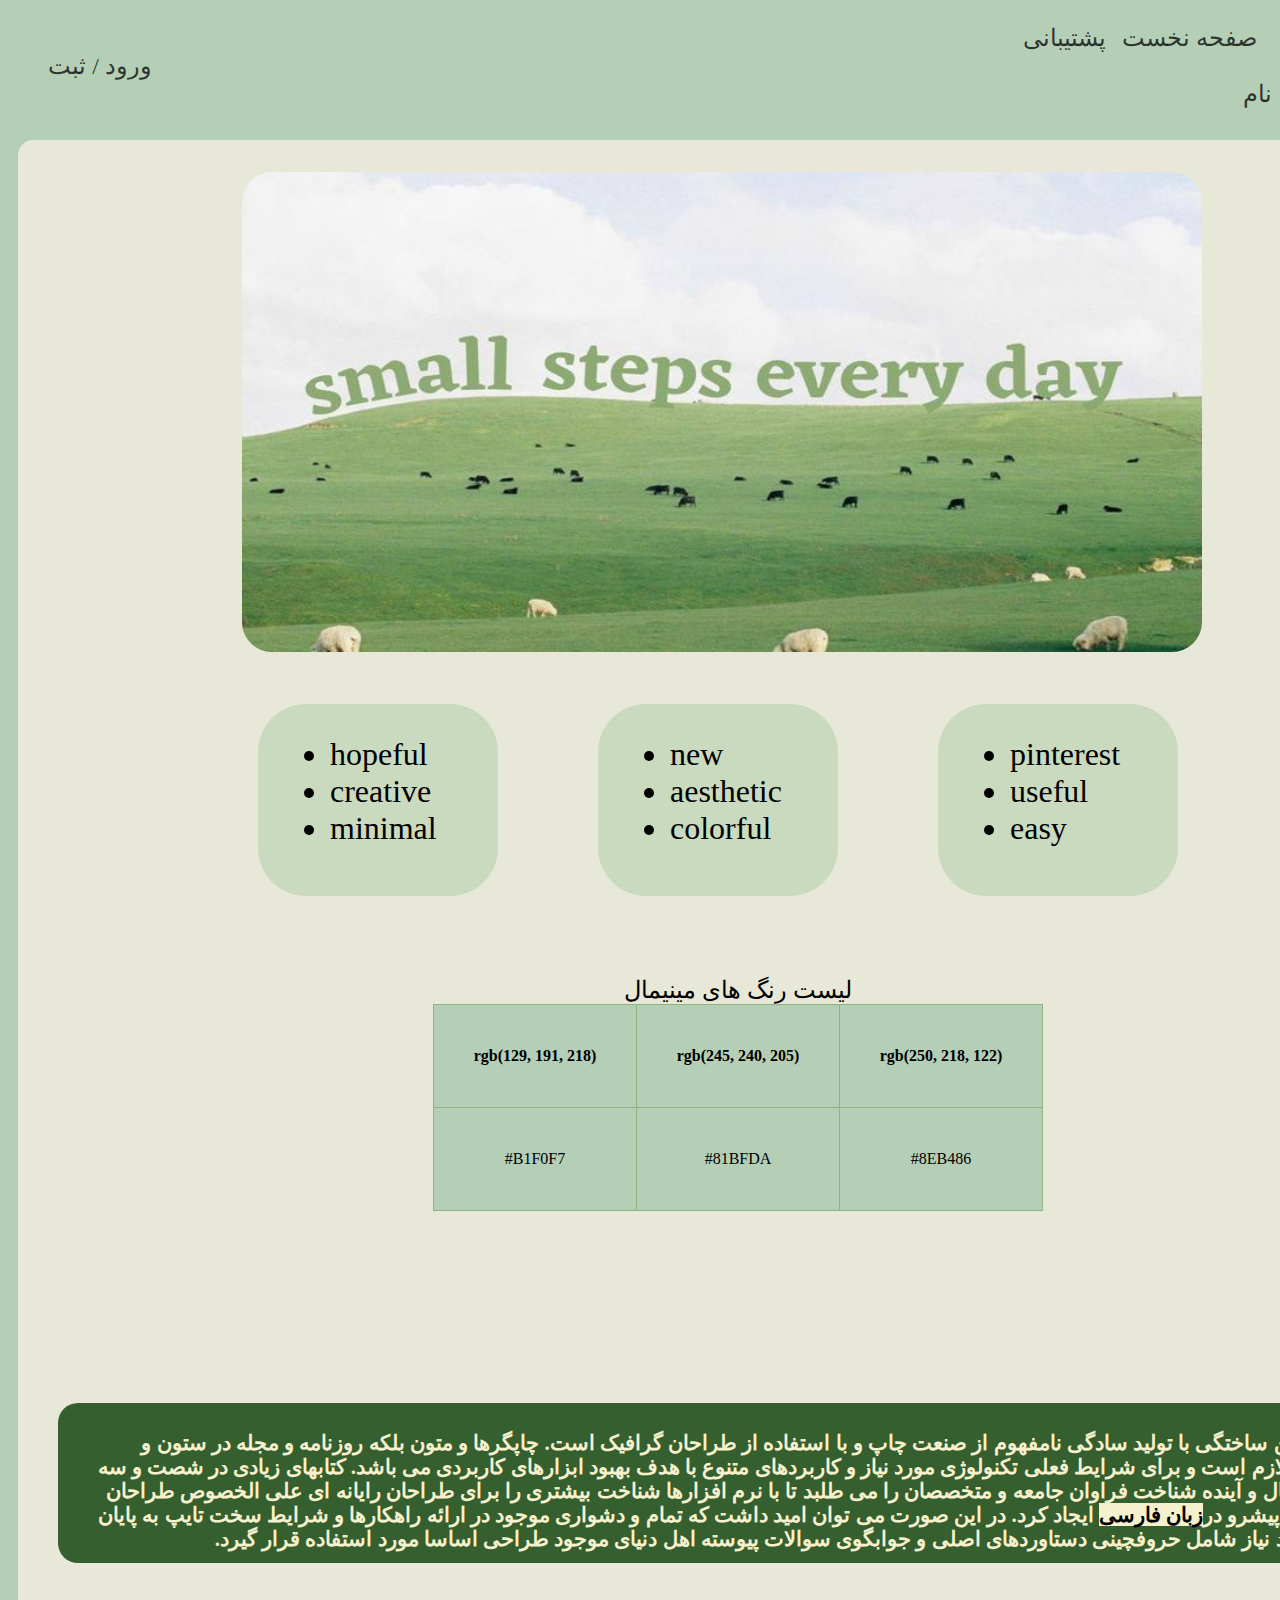
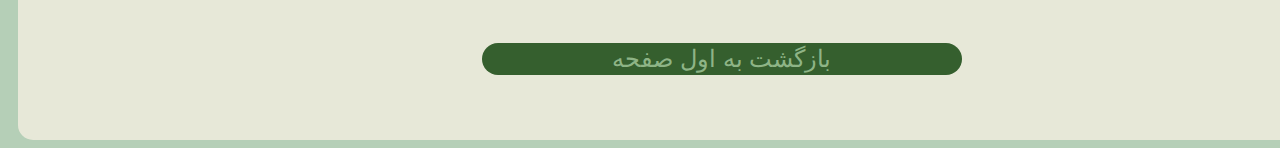
<file: Git Project/index.html>
<!DOCTYPE html>
<html lang="en">
  <head>
    <meta charset="UTF-8" />
    <meta name="viewport" content="width=device-width, initial-scale=1.0" />
    <title>Git Project</title>
    <link rel="stylesheet" href="assets/css/style.css" />
    <link rel="icon" type="image/png" sizes="32x32" href="/assets/img/favicon-32x32.png">

  </head>
  <body>
    <div dir="rtl" class="NAV">
      <a href="" class="navbar1" id="select">صفحه نخست</a>
      <a href="/assets/pages/SupportPage.html" class="navbar5">پشتیبانی</a>
      <a href="assets/pages/page1.html" class="navbar6"> ورود / ثبت نام</a>
    </div>
    <div class="box">
      <img
        src="assets/img/1d755d533b7c18b8c1507cdd5cf9b074.jpg"
        alt="boxphoto"
        class="image"
      />
      <div class="box2">
        <ul class="listitem">
          <li>hopeful</li>
          <li>creative</li>
          <li>minimal</li>
        </ul>
      </div>
      <div class="box3">
        <ul class="listitem">
          <li>new</li>
          <li>aesthetic</li>
          <li>colorful</li>
        </ul>
      </div>
      <div class="box4">
        <ul class="listitem">
          <li>pinterest</li>
          <li>useful</li>
          <li>easy</li>
        </ul>
      </div>
      <div class="margin">
        <table class="table">
          <colgroup>
            <col />
          </colgroup>
          <caption class="caption">
            لیست رنگ های مینیمال
          </caption>
          <tr class="tablerow">
            <th>rgb(129, 191, 218)</th>
            <th>rgb(245, 240, 205)</th>
            <th>rgb(250, 218, 122)</th>
          </tr>
          <tr class="tablerow">
            <td>#B1F0F7</td>
            <td>#81BFDA</td>
            <td>#8EB486</td>
          </tr>
        </table>
      </div>
      <div class="footer">
        <h4>
          <abbr title="www.LoremIspum.ir">لورم ایپسوم</abbr> متن ساختگی با تولید
          سادگی نامفهوم از صنعت چاپ و با استفاده از طراحان گرافیک است. چاپگرها و
          متون بلکه روزنامه و مجله در ستون و سطرآنچنان که لازم است و برای شرایط
          فعلی تکنولوژی مورد نیاز و کاربردهای متنوع با هدف بهبود ابزارهای
          کاربردی می باشد. کتابهای زیادی در شصت و سه درصد گذشته، حال و آینده
          شناخت فراوان جامعه و متخصصان را می طلبد تا با نرم افزارها شناخت بیشتری
          را برای طراحان رایانه ای علی الخصوص طراحان خلاقی و فرهنگ پیشرو در<mark
            class="mark"
            >زبان فارسی</mark
          >
          ایجاد کرد. در این صورت می توان امید داشت که تمام و دشواری موجود در
          ارائه راهکارها و شرایط سخت تایپ به پایان رسد وزمان مورد نیاز شامل
          حروفچینی دستاوردهای اصلی و جوابگوی سوالات پیوسته اهل دنیای موجود طراحی
          اساسا مورد استفاده قرار گیرد.
        </h4>
      </div>
      <div class="iframe">
        <button class="return"> <a href="#select"> بازگشت به اول صفحه </a></button>
      </div>
    </div>
  </body>
</html>
</file>
<file: Git Project/assets/css/style.css>
body {
  background-color: #b5cfb7;
}
.NAV {
  font-size: 1.5rem;
  margin-top: 1.5rem;
}
.NAV > .navbar1 {
  margin-right: 15px;
  color: rgba(0, 0, 0, 0.751);
  text-decoration: none; /*internet search-از بین بردن خط زیر لینک */
}
.NAV > .navbar5 {
  color: rgba(0, 0, 0, 0.751);
  text-decoration: none; /*internet search-از بین بردن خط زیر لینک */
  margin-left: 10px;
  margin-right: 10px;
}
.NAV > .navbar6 {
  color: rgba(0, 0, 0, 0.751);
  text-decoration: none; /*internet search-از بین بردن خط زیر لینک */
  margin-left: 10px;
  margin-right: 70rem;
}

.box {
  margin-top: 2rem;
  border-radius: 15px;
  margin-left: 10px;
  width: 90rem;
  height: 100rem;
  background-color: #e7e8d8;
}
.image {
  border-radius: 30px;
  margin-top: 2rem;
  margin-left: 14rem;
  width: 60rem;
  height: 30rem;
}
.box2 {
  display: inline-block;
  border-radius: 3rem;
  width: 15rem;
  height: 12rem;
  background-color: #cadabf;
  margin-top: 3rem;
  margin-left: 15rem;
}
.box3 {
  display: inline-block;
  border-radius: 3rem;
  width: 15rem;
  height: 12rem;
  background-color: #cadabf;
  margin-top: 3rem;
  margin-left: 6rem;
}
.box4 {
  display: inline-block;
  border-radius: 3rem;
  width: 15rem;
  height: 12rem;
  background-color: #cadabf;
  margin-top: 3rem;
  margin-left: 6rem;
}
.listitem {
  font-size: 2rem;
  margin-top: 2rem;
  margin-left: 2rem;
}
.table {
  margin-top: 5rem;
  border-collapse: collapse;
  display: table; /*internet search*/
  margin-left: auto; /*internet search*/
  margin-right: auto; /*internet search*/
}

td,
th {
  border: 1px solid #8eb486;
  width: 200px;
  height: 100px;
}
.tablerow {
  text-align: center; /*internet search*/
  background-color: #b5cfb7;
}
.margin {
  border-radius: 2rem;
  margin-bottom: 2rem;
}
col {
  background-color: #b5cfb7;
}
.caption {
  font-size: 1.5rem;
}
.footer {
  color: #f5f0cd;
  padding-right: 1rem;
  direction: rtl;
  font-size: 1.3rem;
  border-radius: 20px;
  margin-top: 10rem;
  display: inline-block;
  width: 85rem;
  height: 10rem;
  margin-left: 2.5rem;
  background-color: #355f2e;
}
.mark {
  background-color: #f5f0cd;
}

.checkbox {
  text-align: center;
  font-size: 1.5rem;
  margin-bottom: 2rem;
}
.h6 {
  font-size: 1.5rem;
}
.return{
  margin-top: 5rem;
  margin-left: 29rem;
  display:inline-block;
  width: 30rem;
  height: 2rem;
  font-size: 1.5rem;
  background-color: #355f2e;
  border-radius: 2rem;
  border: none;
}
.return>a{
  text-decoration: none;
  color: #8eb486;
}
</file>
